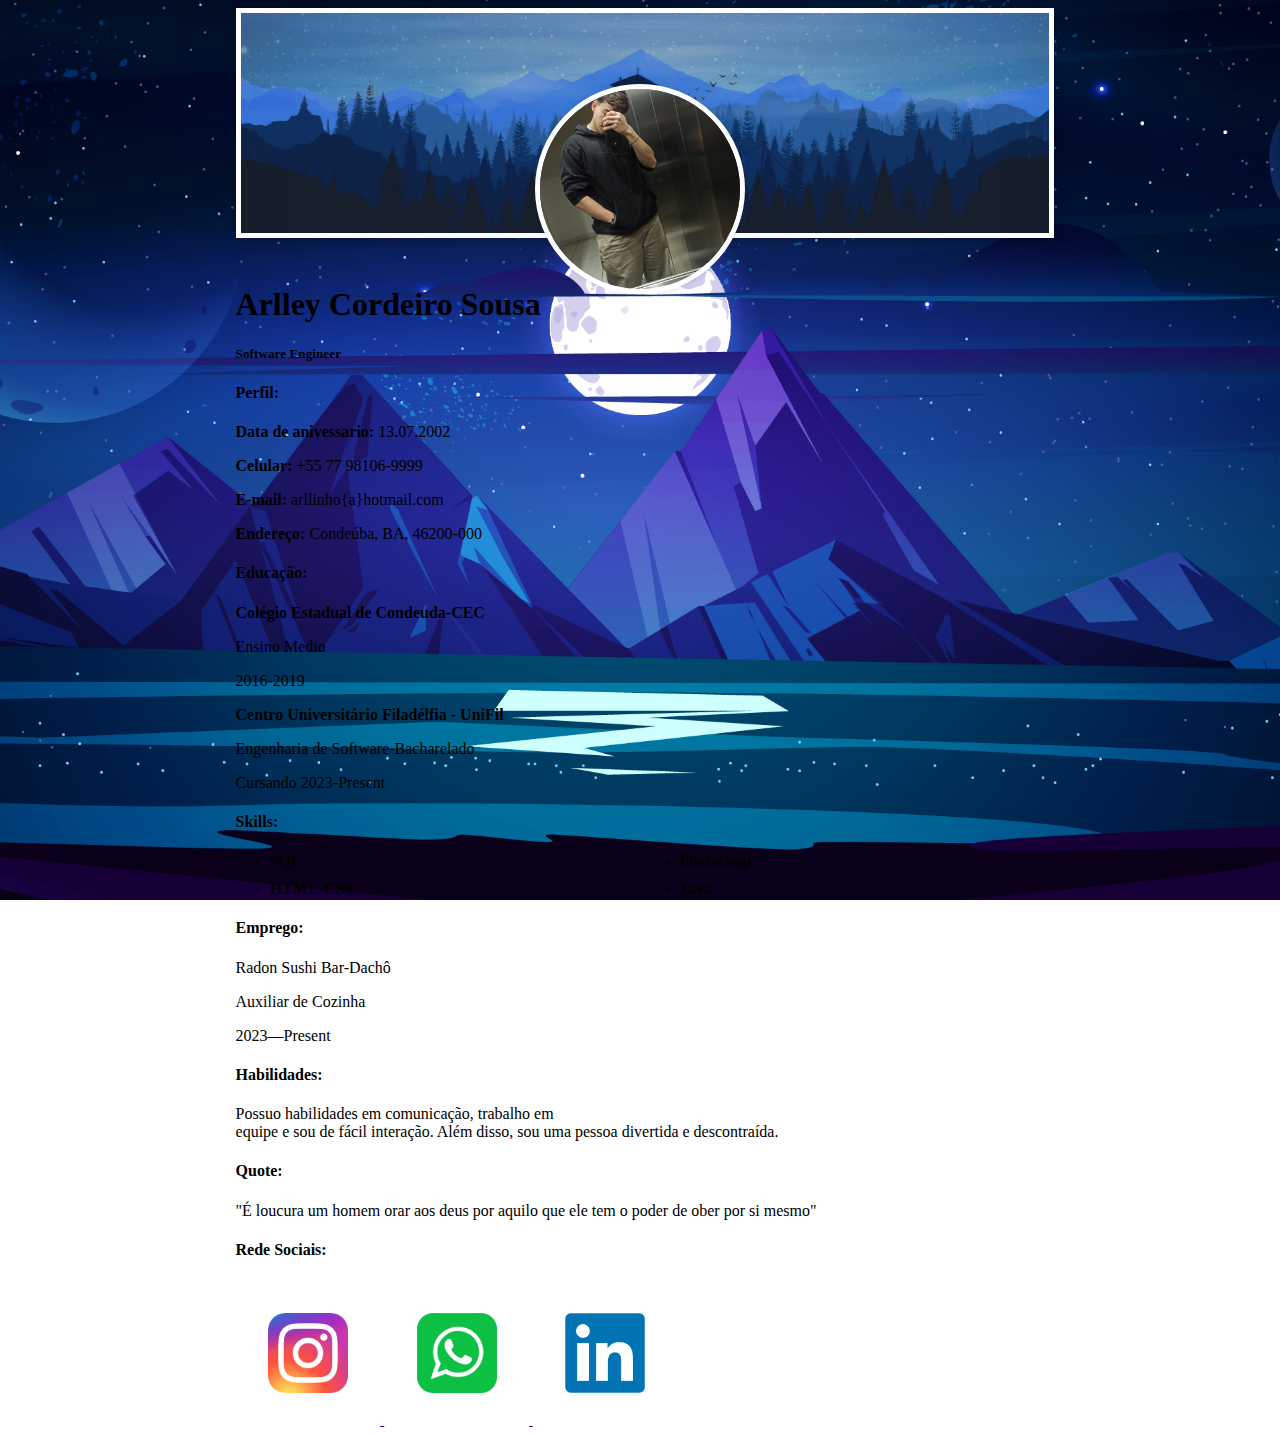
<file: index.html>
<!DOCTYPE html>
<html lang="pt-BR">

<head>
    <meta charset="UTF-8">
    <meta name="viewport" content="width=device-width, initial-scale=1.0">
    <title>Mini Currículo - Arlley</title>
    <link
        href="https://fonts.googleapis.com/css2?family=Roboto:wght@400;700&family=Playfair+Display:wght@700&display=swap"
        rel="stylesheet">
    <link rel="stylesheet" href="https://cdn.jsdelivr.net/npm/bootstrap@4.5.3/dist/css/bootstrap.min.css"
        integrity="sha384-TX8t27EcRE3e/ihU7zmQxVncDAy5uIKz4rEkgIXeMed4M0jlfIDPvg6uqKI2xXr2" crossorigin="anonymous">
    <link rel="stylesheet" href="Curiculo.css">
</head>

<body>
    <div class="container mt-5">    
        <div class="banner-img-container">
            <img src="1920x1200-790033-Firewatch-2K.jpg" class="banner-img" alt="Banner do Currículo">
            <div class="profile-img-container">
                <img src="IMG_20240730_011433.jpg" class="profile-img" alt="Foto de Perfil">
            </div>
        </div>
        <div class="card shadow-sm p-3 mb-4 bg-white rounded">
            <div class="card-body text-center">
                <h1 class="card-title text-primary"><br>Arlley Cordeiro Sousa</h1>
                <h5>Software Engineer</h5>
            </div>
            <div class="row mt-4">
                <div class="col-md-6">
                    <div class="section-title">
                        <h4><strong>Perfil:</strong></h4>
                    </div>
                    <p><strong>Data de anivessario:</strong> 13.07.2002</p>
                    <p><strong>Celular:</strong> +55 77 98106-9999</p>
                    <p><strong>E-mail:</strong> arllinho{a}hotmail.com</p>
                    <p><strong>Endereço:</strong> Condeúba, BA, 46200-000</p>
                    <div class="section-title">
                        <h4><strong>Educação:</strong></h4>
                    </div>
                    <p><strong>Colégio Estadual de Condeuda-CEC</strong></p>
                    <p>Ensino Medio</p>
                    <p class="job-dat">2016-2019</p>
                    <p><strong>Centro Universitário Filadélfia - UniFil</strong></p>
                    <p>Engenharia de Software-Bacharelado</p>
                    <p class="job-dat">Cursando 2023-Present</p>
                    <p class="job-title"><strong>
                            <h4>Skills:</h4>
                        </strong></p>
                    <div class="skills">
                        <p class="job-date">SQL</p>
                        <p class="job-date">Photoshop</p>
                        <p class="job-date">HTML-CSS</p>
                        <p class="job-date">Java</p>
                    </div>
                </div>
                <div class="col-md-6">
                    <p class="job-title"><strong>
                            <h4>Emprego:</h4>
                        </strong></p>
                    <p class="job-title">Radon Sushi Bar-Dachô</p>
                    <p>Auxiliar de Cozinha</p>
                    <p class="job-dat">2023—Present</p>
                    <p class="job-title"><strong>
                            <h4>Habilidades:</h4>
                        </strong></p>
                    <p>Possuo habilidades em comunicação, trabalho em<br>equipe e sou de fácil interação. Além disso,
                        sou uma pessoa divertida e descontraída.</p>
                    <p class="job-title"><strong>
                            <h4>Quote:</h4>
                        </strong></p>
                    <p>"É loucura um homem orar aos deus por aquilo que ele tem o poder de ober por si mesmo"</p>
                    <p class="job-title"><strong>
                            <h4>Rede Sociais:</h4>
                        </strong></p>
                    <div class="redes">
                        <a href="https://www.instagram.com/arllinhowf?igsh=MTV2bnBtdW5ieGNlaQ==">
                            <img src="Insta.png" alt="Instgram">
                        </a>
                        <a href="">
                            <img src="whatsapp.png" alt="Whatsapp">
                        </a>
                        <a href="https://www.linkedin.com/in/arlley-cordeiro-sousa-6a427a275/?jobid=1234">
                            <img src="LinkedIn_logo_initials.png" alt="Linkedin">
                        </a>
                    </div>
                </div>
            </div>
        </div>
    </div>
    <script src="https://cdn.jsdelivr.net/npm/jquery@3.5.1/dist/jquery.slim.min.js"></script>
    <script src="https://cdn.jsdelivr.net/npm/bootstrap@4.5.3/dist/js/bootstrap.bundle.min.js"></script>
</body>

</html>
</file>
<file: Curiculo.css>
.banner-img-container {
    position: relative;
    width: 80%;
    height: 220px;
    margin-bottom: -30px;
    margin: 0 auto;
}

.redes img {
    height: 80px;
    width: 80px;
    position: relative;
    margin: 4%;
    position: center;
}

.banner-img {
    height: 100%;
    width: 100%;
    object-fit: cover;
    border: 5px solid #fff;
    box-shadow: 0 0 10px rgba(0, 0, 0, 0.3);
}

.profile-img-container {
    position: absolute;
    bottom: -30%;
    left: 50%;
    transform: translateX(-50%);
    width: 200px;
    height: 200px;
    border-radius: 50%;
    overflow: hidden;
    border: 5px solid white;
    box-shadow: 0 0 10px rgba(0, 0, 0, 0.1);
    z-index: 1;
}

.profile-img {
    width: 100%;
    height: 100%;
    object-fit: cover;
}

body {
    background-image: url('159Z_2107.w026.n002.628B.p1.628.jpg');
    background-size: cover;
    background-position: center;
    background-repeat: no-repeat;
    background-attachment: fixed;
}

.card {
    width: 80%;
    margin: 0 auto;
}

.container {
    width: 80%;
    margin: 0 auto;
}

.skills {
    display: grid;
    grid-template-columns: repeat(2, 1fr);
    gap: 10px 30px;
    margin-left: 20px;
}

.job-date {
    margin: 0;
    font-size: 16px;
    font-weight: bold;
    position: relative;
}

.job-date::before {
    content: '•';
    color: #000;
    font-size: 12px;
    margin-right: 10px;
}
</file>
